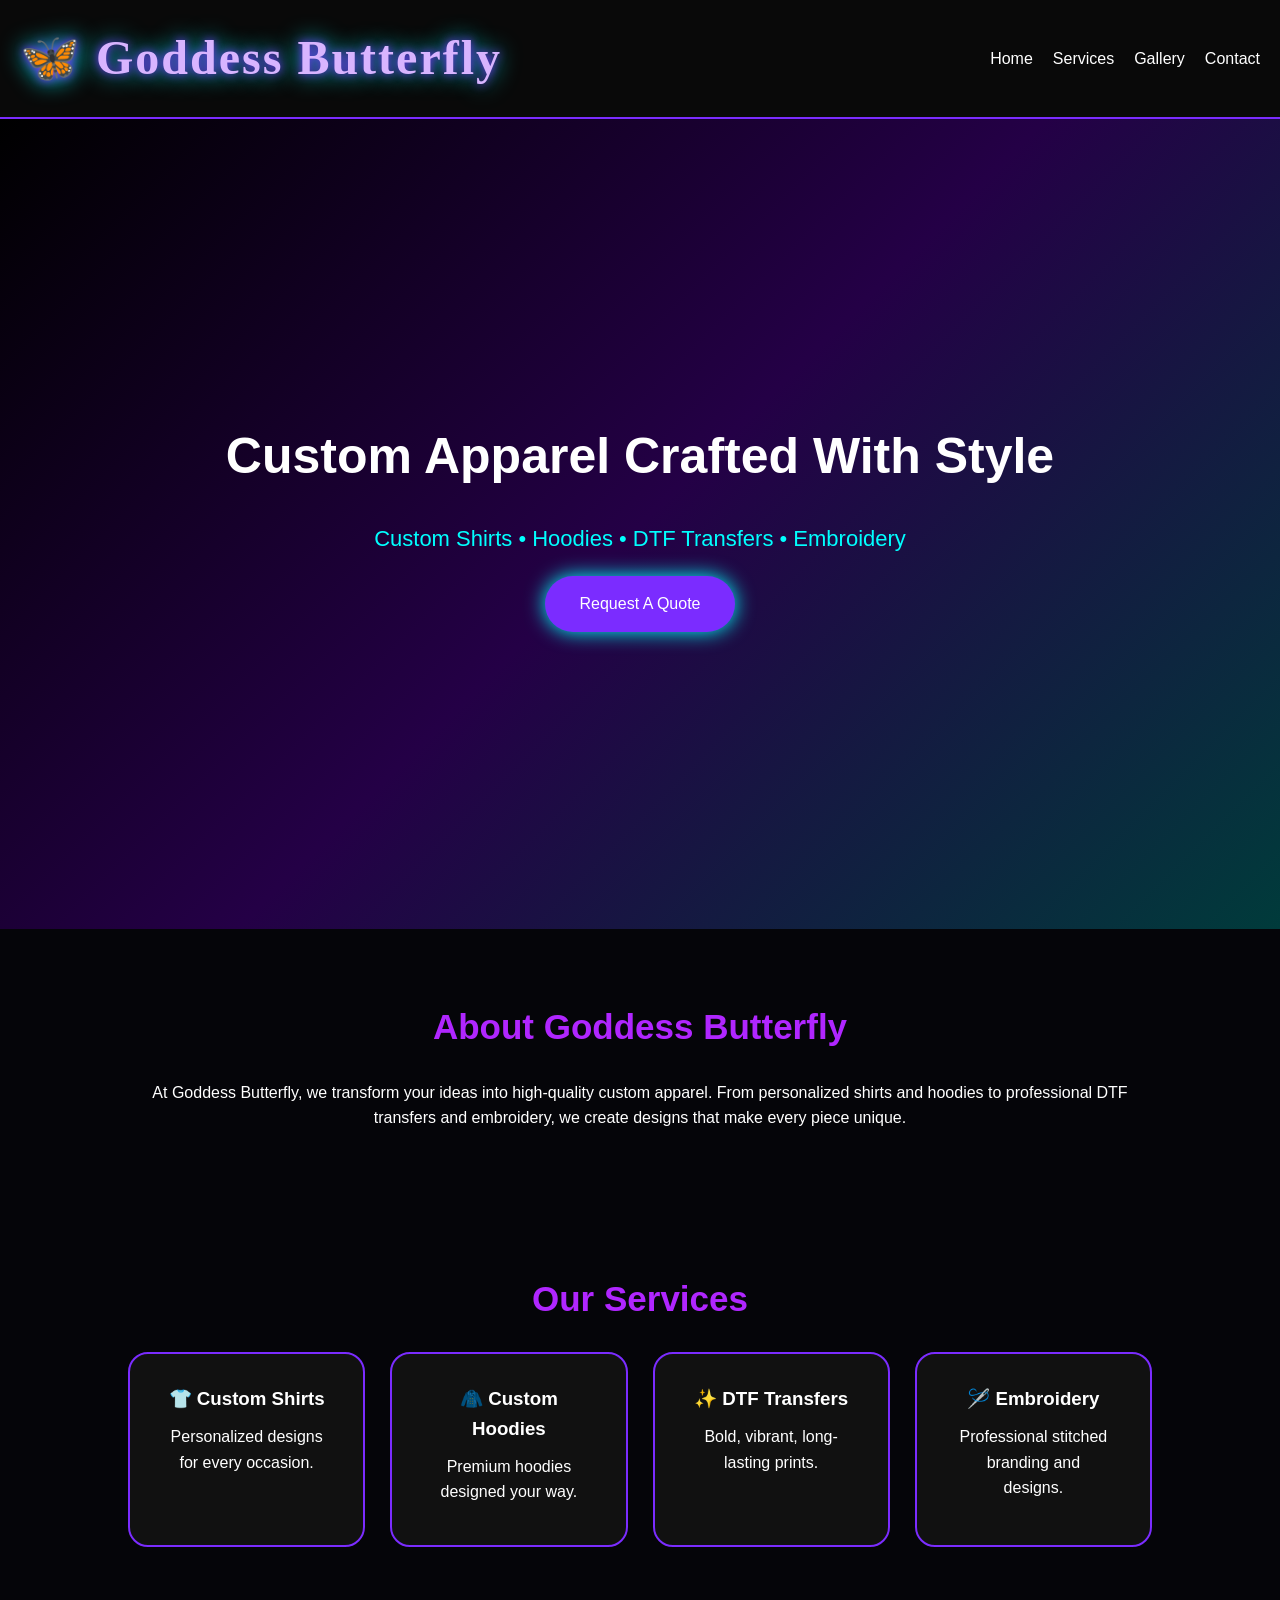
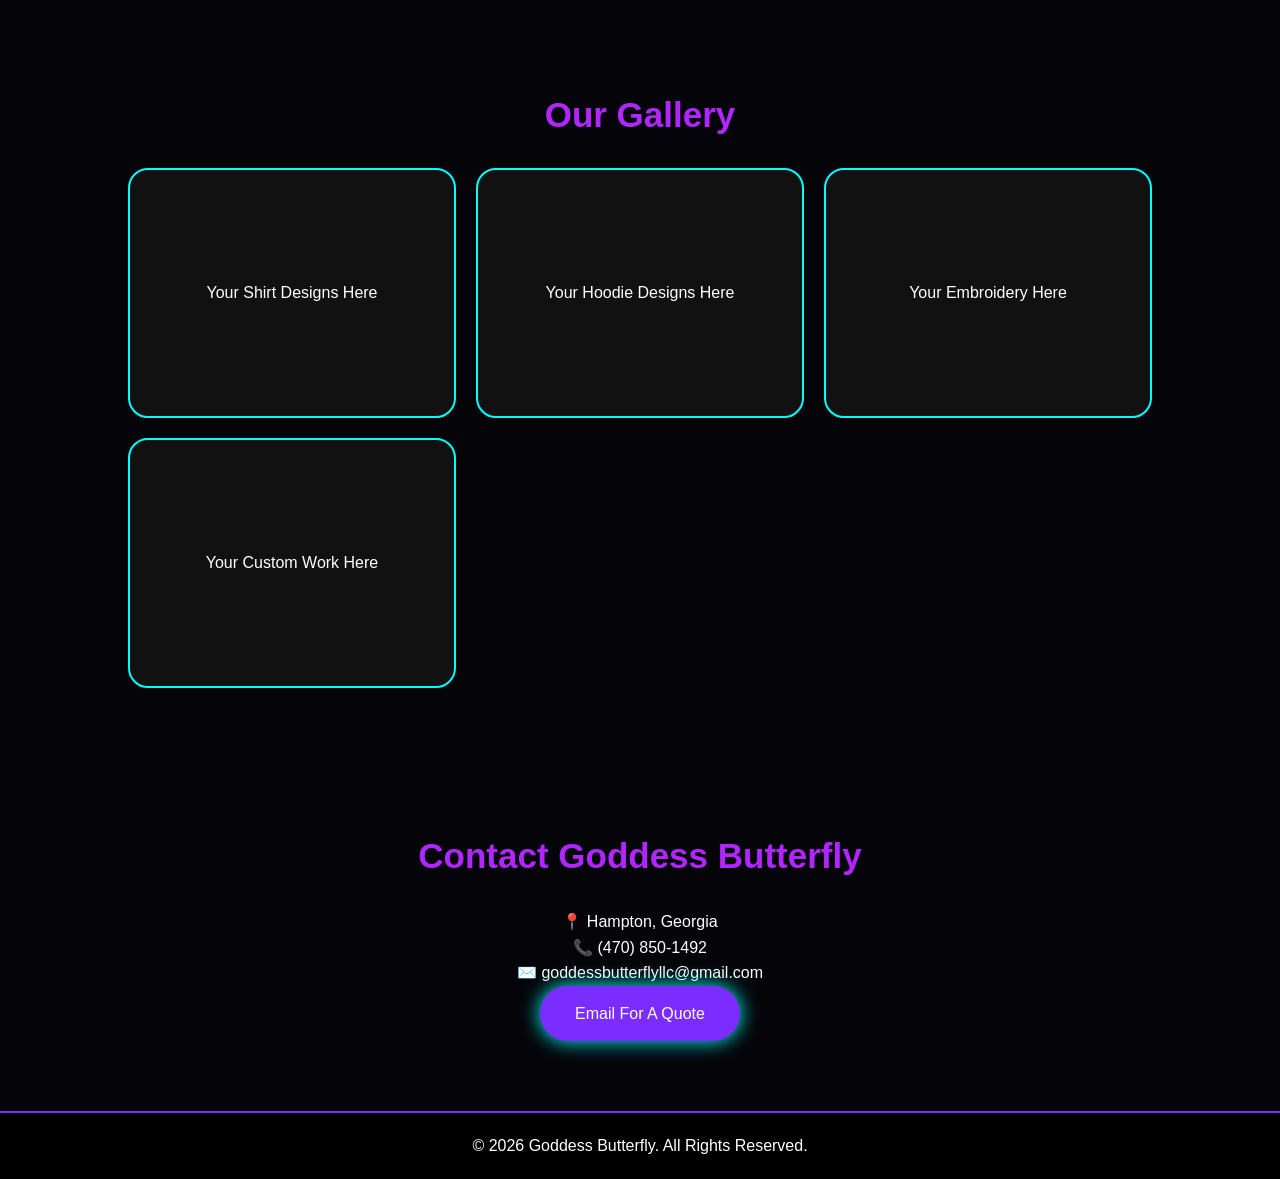
<file: Index.html>
<!DOCTYPE html>
<html lang="en">
<head>
<meta charset="UTF-8">
<meta name="viewport" content="width=device-width, initial-scale=1.0">

<title>Goddess Butterfly | Custom Apparel</title>

<link rel="stylesheet" href="style.css">

</head>

<body>

<header>
    <nav>
        <h1 class="logo">🦋 Goddess Butterfly</h1>

        <ul>
            <li><a href="#home">Home</a></li>
            <li><a href="#services">Services</a></li>
            <li><a href="#gallery">Gallery</a></li>
            <li><a href="#contact">Contact</a></li>
        </ul>
    </nav>
</header>


<section id="home" class="hero">

<div class="hero-content">

<h2>Custom Apparel Crafted With Style</h2>

<p>
Custom Shirts • Hoodies • DTF Transfers • Embroidery
</p>

<a href="#contact" class="button">
Request A Quote
</a>

</div>

</section>


<section id="about">

<h2>About Goddess Butterfly</h2>

<p>
At Goddess Butterfly, we transform your ideas into high-quality custom apparel.
From personalized shirts and hoodies to professional DTF transfers and embroidery,
we create designs that make every piece unique.
</p>

</section>


<section id="services">

<h2>Our Services</h2>

<div class="cards">

<div class="card">
<h3>👕 Custom Shirts</h3>
<p>Personalized designs for every occasion.</p>
</div>

<div class="card">
<h3>🧥 Custom Hoodies</h3>
<p>Premium hoodies designed your way.</p>
</div>

<div class="card">
<h3>✨ DTF Transfers</h3>
<p>Bold, vibrant, long-lasting prints.</p>
</div>

<div class="card">
<h3>🪡 Embroidery</h3>
<p>Professional stitched branding and designs.</p>
</div>

</div>

</section>


<section id="gallery">

<h2>Our Gallery</h2>

<div class="gallery">

<div class="image-box">Your Shirt Designs Here</div>
<div class="image-box">Your Hoodie Designs Here</div>
<div class="image-box">Your Embroidery Here</div>
<div class="image-box">Your Custom Work Here</div>

</div>

</section>


<section id="contact">

<h2>Contact Goddess Butterfly</h2>

<p>
📍 Hampton, Georgia
</p>

<p>
📞 (470) 850-1492
</p>

<p>
✉️ goddessbutterflyllc@gmail.com
</p>


<a class="button" href="mailto:goddessbutterflyllc@gmail.com">
Email For A Quote
</a>

</section>


<footer>

<p>
© 2026 Goddess Butterfly. All Rights Reserved.
</p>

</footer>


<script src="script.js"></script>

</body>
</html>
</file>
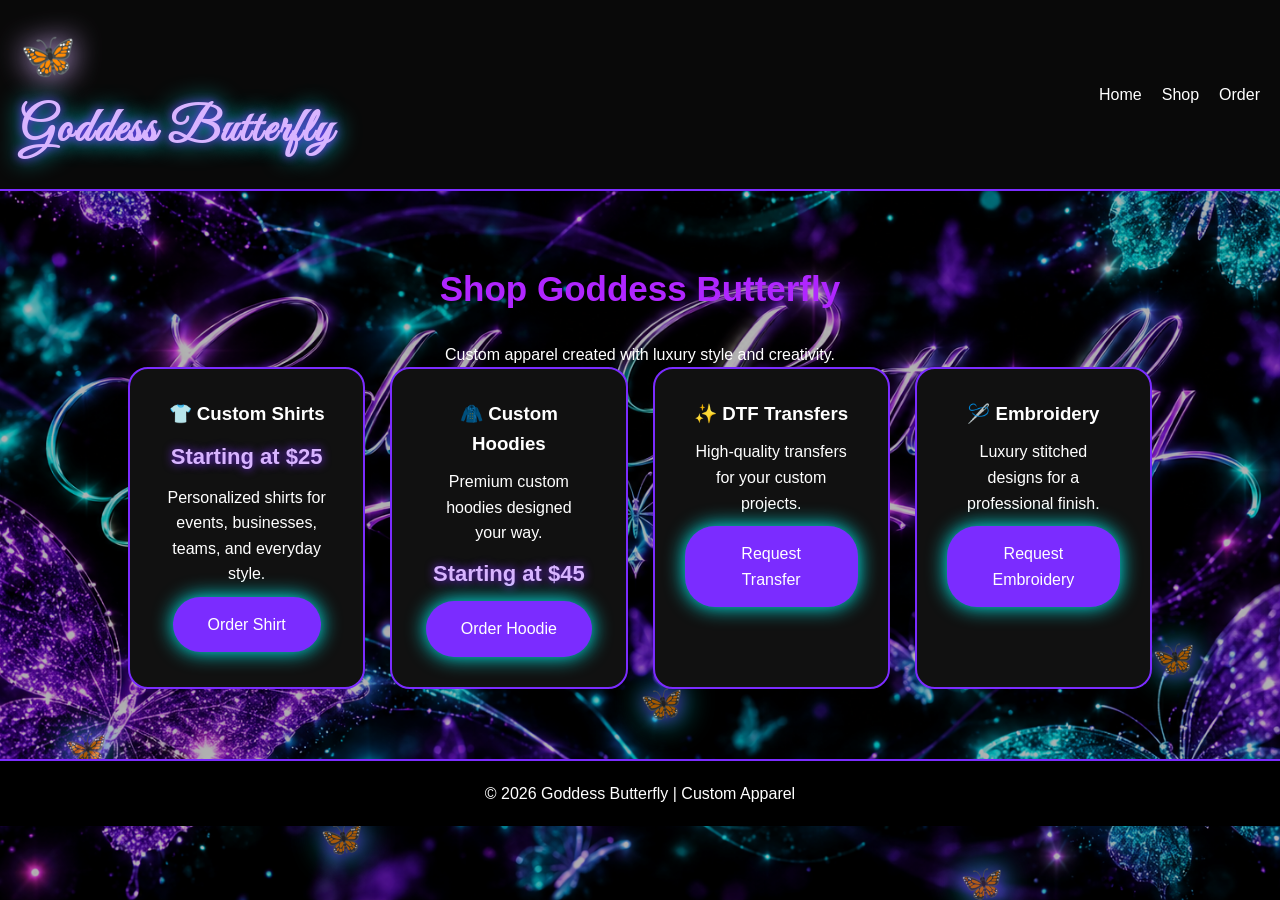
<file: shop.html>
<!DOCTYPE html>
<html lang="en">

<head>

<meta charset="UTF-8">
<meta name="viewport" content="width=device-width, initial-scale=1.0">

<title>Shop | Goddess Butterfly</title>

<link rel="stylesheet" href="style.css">

<link href="https://fonts.googleapis.com/css2?family=Great+Vibes&display=swap" rel="stylesheet">

</head>


<body>
<div class="animated-butterflies">

    <div class="flying-butterfly">🦋</div>

    <div class="flying-butterfly">🦋</div>

    <div class="flying-butterfly">🦋</div>

    <div class="flying-butterfly">🦋</div>

    <div class="flying-butterfly">🦋</div>

</div>
<header>

<nav>

<div class="brand-logo">

<span class="butterfly-icon">🦋</span>

<h1 class="logo">
Goddess Butterfly
</h1>

</div>


<ul>
<li><a href="index.html">Home</a></li>
<li><a href="shop.html">Shop</a></li>
<li><a href="order.html">Order</a></li>
</ul>


</nav>

</header>



<section>

<h2>Shop Goddess Butterfly</h2>

<p>
Custom apparel created with luxury style and creativity.
</p>



<div class="cards">



<div class="card">

  
<h3>👕 Custom Shirts</h3>

<p><p class="price">
Starting at $25
</p>

Personalized shirts for events, businesses, teams, and everyday style.
</p>


<a href="order.html" class="button">
Order Shirt
</a>

</div>




<div class="card">

<h3>🧥 Custom Hoodies</h3>

<p>
Premium custom hoodies designed your way.
</p>
<p class="price">
Starting at $45
</p>
<a href="order.html" class="button">
Order Hoodie
</a>

</div>




<div class="card">

<h3>✨ DTF Transfers</h3>

<p>
High-quality transfers for your custom projects.
</p>

<a href="order.html" class="button">
Request Transfer
</a>

</div>




<div class="card">

<h3>🪡 Embroidery</h3>

<p>
Luxury stitched designs for a professional finish.
</p>

<a href="order.html" class="button">
Request Embroidery
</a>

</div>



</div>


</section>



<footer>

<p>
© 2026 Goddess Butterfly | Custom Apparel
</p>

</footer>



</body>

</html>
</file>
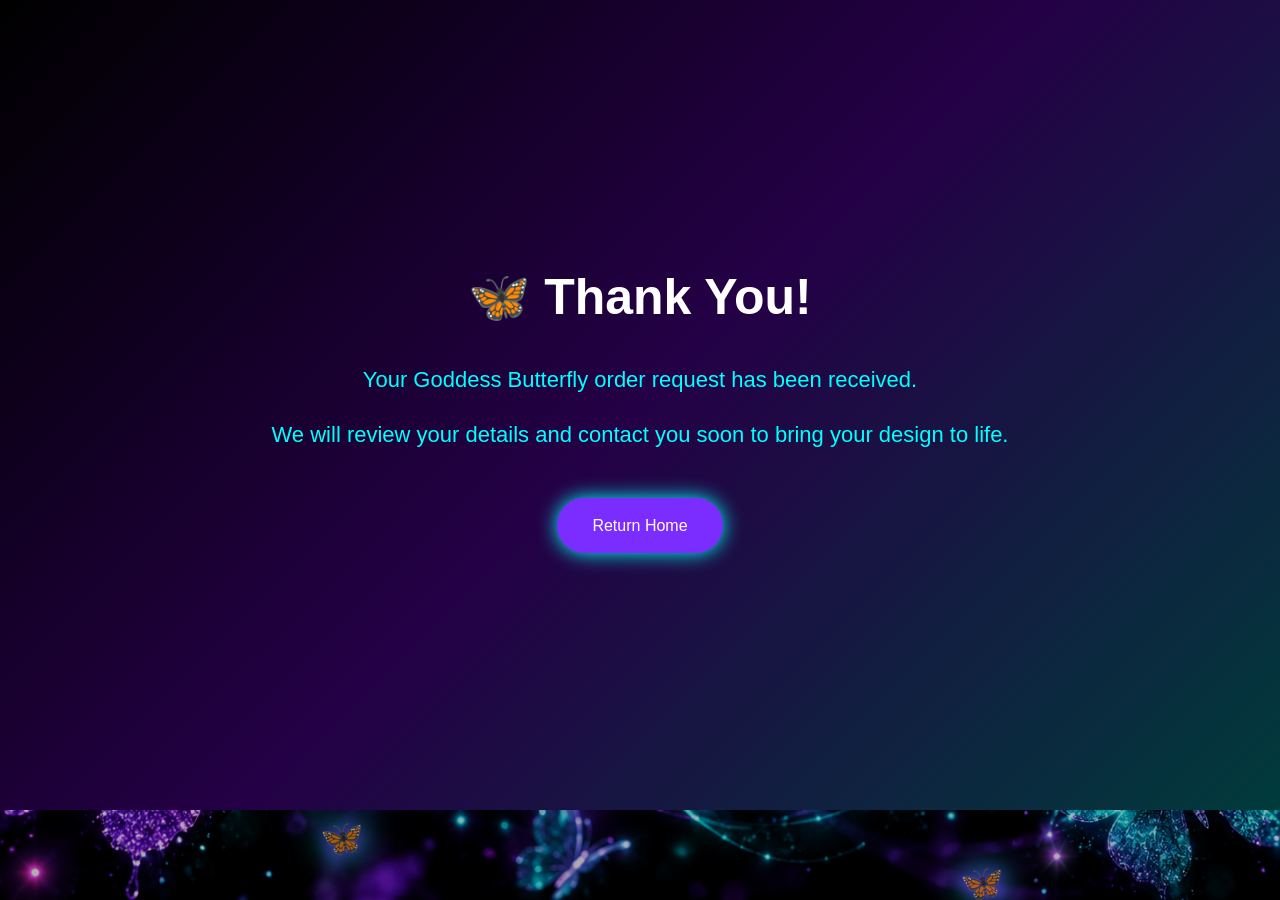
<file: thank-you.html>
<!DOCTYPE html>
<html lang="en">

<head>

<meta charset="UTF-8">
<meta name="viewport" content="width=device-width, initial-scale=1.0">

<title>Thank You | Goddess Butterfly</title>

<link rel="stylesheet" href="style.css">

</head>

<body>
<div class="animated-butterflies">

    <div class="flying-butterfly">🦋</div>

    <div class="flying-butterfly">🦋</div>

    <div class="flying-butterfly">🦋</div>

    <div class="flying-butterfly">🦋</div>

    <div class="flying-butterfly">🦋</div>

</div><section class="hero">

<div class="order-container">

<h2>🦋 Thank You!</h2>

<p>
Your Goddess Butterfly order request has been received.
</p>

<p>
We will review your details and contact you soon to bring your design to life.
</p>

<br>

<a href="index.html" class="button">
Return Home
</a>

</div>

</section>

</body>

</html>
</file>
<file: style.css>
* {
    margin: 0;
    padding: 0;
    box-sizing: border-box;
    font-family: Arial, sans-serif;
}

body {
    background: #050505;
    color: white;
    line-height: 1.6;
}

/* Navigation */

header {
    background: #090909;
    padding: 20px;
    position: sticky;
    top: 0;
    z-index: 1000;
    border-bottom: 2px solid #7b2cff;
}

nav {
    display: flex;
    justify-content: space-between;
    align-items: center;
}

.logo {
    font-family: 'Great Vibes', cursive;
    font-size: 45px;
    color: #d8b4ff;
    text-shadow:
    0 0 10px #7b2cff,
    0 0 20px #00ffff;
    animation: butterflyGlow 3s infinite alternate;
}

nav ul {
    display: flex;
    list-style: none;
    gap: 20px;
}

nav a {
    color: white;
    text-decoration: none;
}

nav a:hover {
    color: #00ffff;
}


/* Hero Section */

.hero {
    height: 90vh;
    display: flex;
    justify-content: center;
    align-items: center;
    text-align: center;

    background:
    linear-gradient(
    135deg,
    #000000,
    #240046,
    #003b3b
    );

    animation: glow 8s infinite alternate;
}


.hero h2 {
    font-size: 50px;
    color: #ffffff;
}

.hero p {
    font-size: 22px;
    color: #00ffff;
    margin: 20px;
}


/* Buttons */

.button {
    display: inline-block;
    padding: 15px 35px;
    background: #7b2cff;
    color: white;
    border-radius: 30px;
    text-decoration: none;
    box-shadow: 0 0 20px #00ffff;
}

.button:hover {
    background: #00ffff;
    color: black;
}


/* Sections */

section {
    padding: 70px 10%;
    text-align: center;
}

section h2 {
    color: #b026ff;
    font-size: 35px;
    margin-bottom: 25px;
}


/* Service Cards */

.cards {
    display: grid;
    grid-template-columns: repeat(auto-fit,minmax(220px,1fr));
    gap: 25px;
}


.card {
    background: #111;
    padding: 30px;
    border-radius: 20px;
    border: 2px solid #7b2cff;
    transition: .4s;
}


.card:hover {
    transform: translateY(-10px);
    box-shadow:
    0 0 25px #00ffff;
}


/* Gallery */

.gallery {
    display: grid;
    grid-template-columns: repeat(auto-fit,minmax(250px,1fr));
    gap: 20px;
}


.image-box {
    height: 250px;
    background: #111;
    border: 2px solid #00ffff;
    display:flex;
    align-items:center;
    justify-content:center;
    border-radius:20px;
}


/* Footer */

footer {
    background:#000;
    padding:20px;
    text-align:center;
    border-top:2px solid #7b2cff;
}


/* Animation */

@keyframes glow {

from {
    filter: brightness(1);
}

to {
    filter: brightness(1.3);
}

}


/* Mobile */

@media(max-width:700px){

nav {
    flex-direction:column;
}

.hero h2 {
    font-size:35px;
}

nav ul {
    margin-top:15px;
}

}
/* Goddess Butterfly Luxury Effects */

.hero-content {
    animation: fadeIn 1.5s ease-in-out;
}


.button {
    animation: pulseGlow 2s infinite;
}


.logo {
    animation: butterflyGlow 3s infinite alternate;
}


.card, .image-box {
    animation: floatUp 1s ease forwards;
}


/* Glowing Logo */

@keyframes butterflyGlow {

from {
    text-shadow: 
    0 0 10px #7b2cff,
    0 0 20px #00ffff;
}

to {
    text-shadow:
    0 0 25px #b026ff,
    0 0 35px #00ffff;
}

}


/* Button Glow */

@keyframes pulseGlow {

0% {
    box-shadow:0 0 10px #7b2cff;
}

50% {
    box-shadow:0 0 30px #00ffff;
}

100% {
    box-shadow:0 0 10px #7b2cff;
}

}


/* Floating Effect */

@keyframes floatUp {

from {
    opacity:0;
    transform:translateY(40px);
}

to {
    opacity:1;
    transform:translateY(0);
}

}


/* Page Fade */

@keyframes fadeIn {

from {
opacity:0;
transform:scale(.95);
}

to {
opacity:1;
transform:scale(1);
}

}
/* Social Media Buttons */

.social-buttons {
    margin-top:30px;
}


.social {
    display:inline-block;
    margin:10px;
    padding:12px 25px;
    border-radius:25px;
    border:2px solid #00ffff;
    color:white;
    text-decoration:none;
    transition:.4s;
}


.social:hover {
    background:#7b2cff;
    box-shadow:0 0 25px #00ffff;
    transform:translateY(-5px);
}
/* Luxury Gallery */

.gallery-card {
    background:#111;
    border:2px solid #7b2cff;
    border-radius:20px;
    overflow:hidden;
    transition:.4s;
}


.gallery-card img {
    width:100%;
    height:250px;
    object-fit:cover;
}


.gallery-card h3 {
    color:#00ffff;
    margin:15px;
}


.gallery-card p {
    padding:0 15px 20px;
}


.gallery-card:hover {
    transform:translateY(-10px);
    box-shadow:
    0 0 25px #b026ff,
    0 0 35px #00ffff;
}
/* Business Hours */

.card p {
    margin:10px;
}


/* Premium Link Styling */

a {
    transition:.3s ease;
}

a:hover {
    text-shadow:0 0 10px #00ffff;
}
/* Floating Quote Button */

.floating-quote {
    position: fixed;
    bottom: 25px;
    right: 25px;
    background: #7b2cff;
    color: white;
    padding: 15px 25px;
    border-radius: 50px;
    text-decoration: none;
    font-weight: bold;
    z-index: 999;
    box-shadow: 0 0 20px #00ffff;
    animation: pulseGlow 2s infinite;
}


.floating-quote:hover {
    background:#00ffff;
    color:black;
    }
/* Mobile Menu */

.menu-toggle {
    display:none;
    background:#7b2cff;
    color:white;
    border:none;
    padding:10px 15px;
    border-radius:10px;
    font-size:25px;
}


@media(max-width:700px){

.menu-toggle {
    display:block;
}


nav ul {
    display:none;
    flex-direction:column;
    width:100%;
    text-align:center;
    background:#111;
    padding:20px;
}


nav ul.active {
    display:flex;
}


nav {
    flex-direction:column;
    gap:20px;
}

}
/* Luxury Loading Screen */

.loader {
    position:fixed;
    top:0;
    left:0;
    width:100%;
    height:100%;
    background:#050505;
    display:flex;
    flex-direction:column;
    justify-content:center;
    align-items:center;
    z-index:9999;
    animation:hideLoader 3s forwards;
}


.butterfly {
    font-size:70px;
    animation:fly 1.5s infinite alternate;
}


.loader h2 {
    color:#00ffff;
    text-shadow:0 0 20px #7b2cff;
}


@keyframes fly {

from {
transform:translateY(0);
}

to {
transform:translateY(-20px);
}

}


@keyframes hideLoader {

0%,80% {
opacity:1;
visibility:visible;
}

100% {
opacity:0;
visibility:hidden;
}

}

}
/* Luxury Brand Header */

.brand-logo {
    display:flex;
    align-items:center;
    gap:12px;
}


.butterfly-icon {
    font-size:45px;
    filter:drop-shadow(0 0 15px #d8b4ff);
    animation:fly 2s infinite alternate;
}


.logo {
    font-family:'Great Vibes', cursive;
    font-size:48px;
    color:#d8b4ff;
    letter-spacing:2px;

    text-shadow:
    0 0 10px #7b2cff,
    0 0 25px #00ffff;
}


/* Mobile Logo */

@media(max-width:700px){

.brand-logo {
    flex-direction:column;
}

.logo {
    font-size:38px;
}

}
/* Shop Pricing */

.price {
    color:#d8b4ff;
    font-size:22px;
    font-weight:bold;
    margin:15px;
    text-shadow:0 0 10px #7b2cff;
}
/* =========================================
   GODDESS BUTTERFLY SPARKLE BACKGROUND
   ========================================= */

body {
    position: relative;
    overflow-x: hidden;

    /* Generated Goddess Butterfly artwork */
    background-image: url("butterfly-background.png");
    background-size: cover;
    background-position: center;
    background-attachment: fixed;
    background-repeat: no-repeat;

    background-color: #050509;
}


/* Dark overlay keeps text easy to read */

body::after {
    content: "";
    position: fixed;
    inset: 0;

    background: rgba(0, 0, 0, 0.30);

    z-index: -2;
    pointer-events: none;
}


/* Animated butterflies */

.animated-butterflies {
    position: fixed;
    inset: 0;

    overflow: hidden;

    pointer-events: none;

    z-index: -1;
}


/* Individual butterflies */

.flying-butterfly {
    position: absolute;

    font-size: 35px;

    opacity: 0.65;

    filter:
        drop-shadow(0 0 8px #7b2cff)
        drop-shadow(0 0 15px #00ffff);

    animation:
        butterflyFloat 12s linear infinite,
        butterflySparkle 2s ease-in-out infinite alternate;
}


/* Different positions and speeds */

.flying-butterfly:nth-child(1) {
    left: 5%;
    top: 80%;
    animation-duration: 14s;
}

.flying-butterfly:nth-child(2) {
    left: 25%;
    top: 90%;
    animation-duration: 18s;
    animation-delay: 2s;
}

.flying-butterfly:nth-child(3) {
    left: 50%;
    top: 75%;
    animation-duration: 16s;
    animation-delay: 4s;
}

.flying-butterfly:nth-child(4) {
    left: 75%;
    top: 95%;
    animation-duration: 20s;
    animation-delay: 1s;
}

.flying-butterfly:nth-child(5) {
    left: 90%;
    top: 70%;
    animation-duration: 15s;
    animation-delay: 5s;
}


/* Butterfly movement */

@keyframes butterflyFloat {

    0% {
        transform:
            translate(0, 100px)
            rotate(-10deg)
            scale(0.7);

        opacity: 0;
    }

    10% {
        opacity: 0.7;
    }

    50% {
        transform:
            translate(-80px, -400px)
            rotate(10deg)
            scale(1);
    }

    100% {
        transform:
            translate(100px, -1000px)
            rotate(-15deg)
            scale(0.8);

        opacity: 0;
    }
}


/* Sparkle effect */

@keyframes butterflySparkle {

    from {
        filter:
            drop-shadow(0 0 5px #7b2cff)
            drop-shadow(0 0 10px #00ffff);
    }

    to {
        filter:
            drop-shadow(0 0 15px #b026ff)
            drop-shadow(0 0 30px #00ffff);
    }
}
</file>
